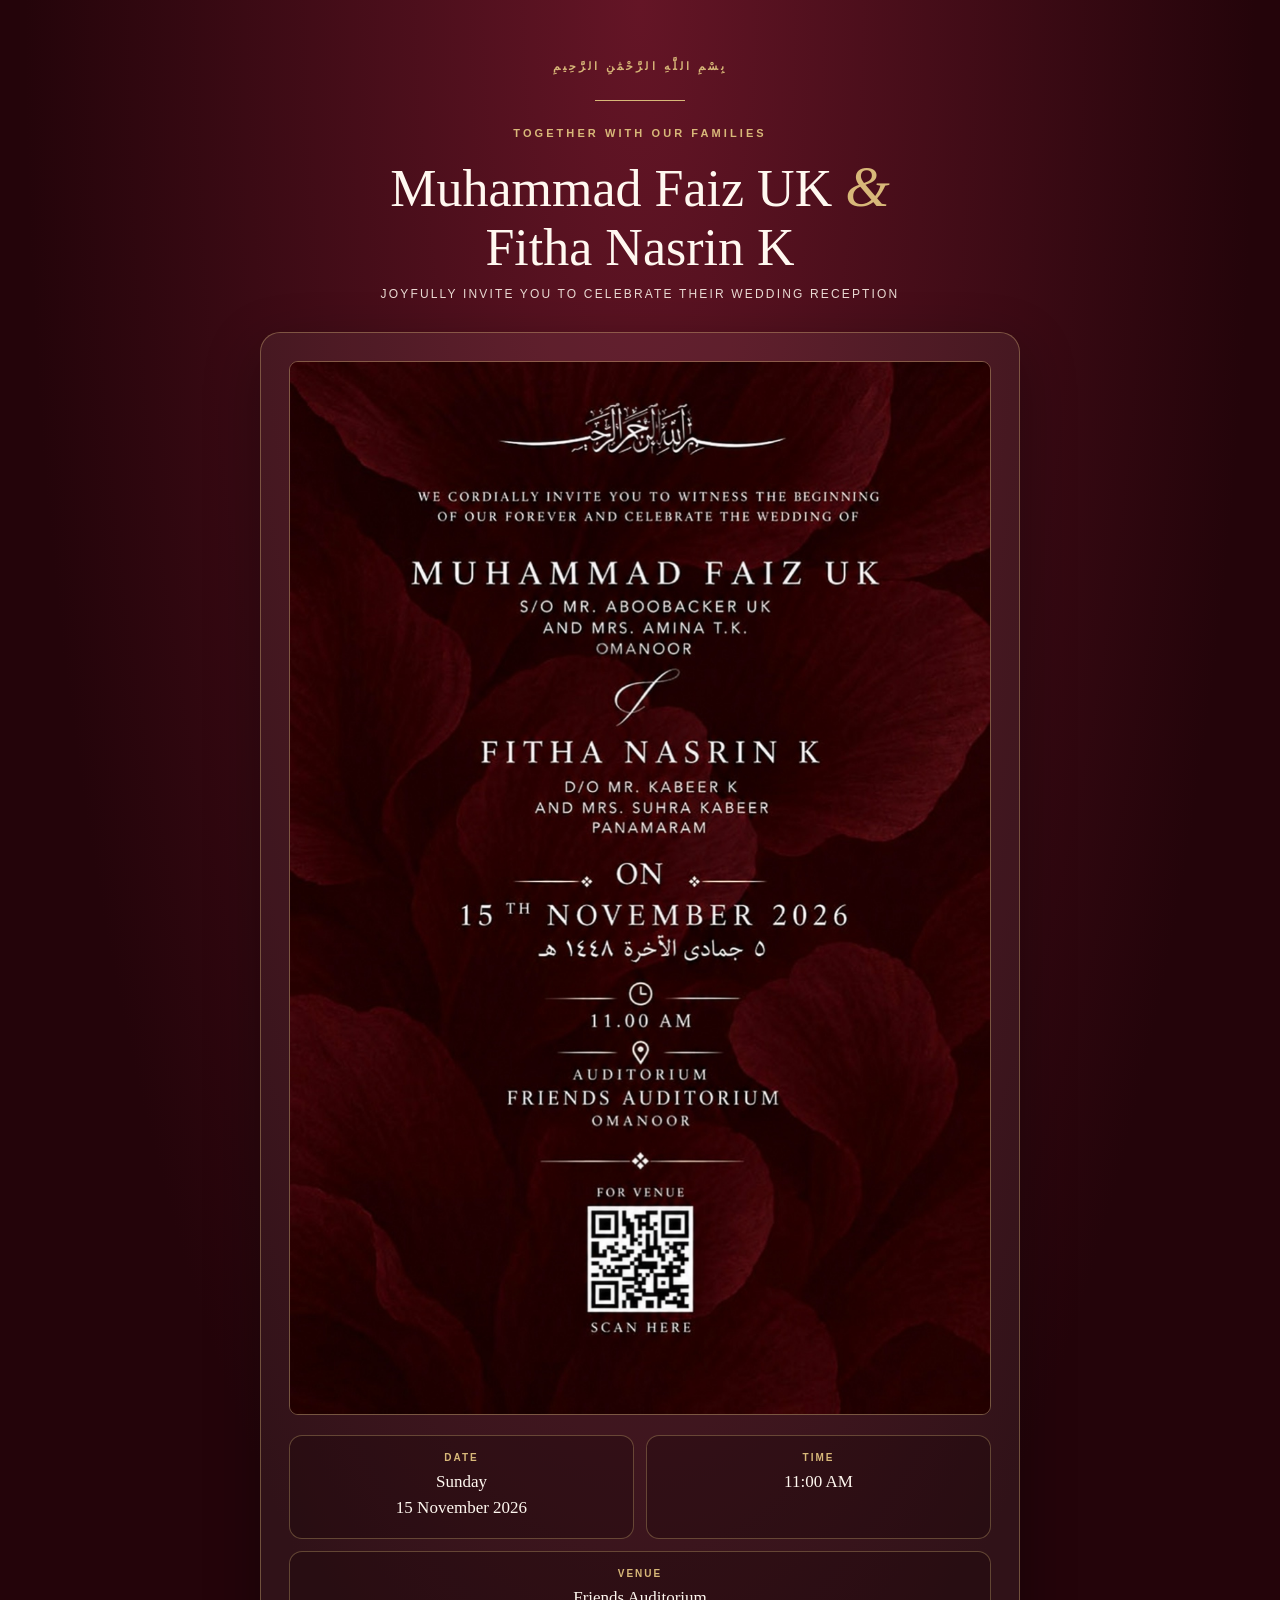
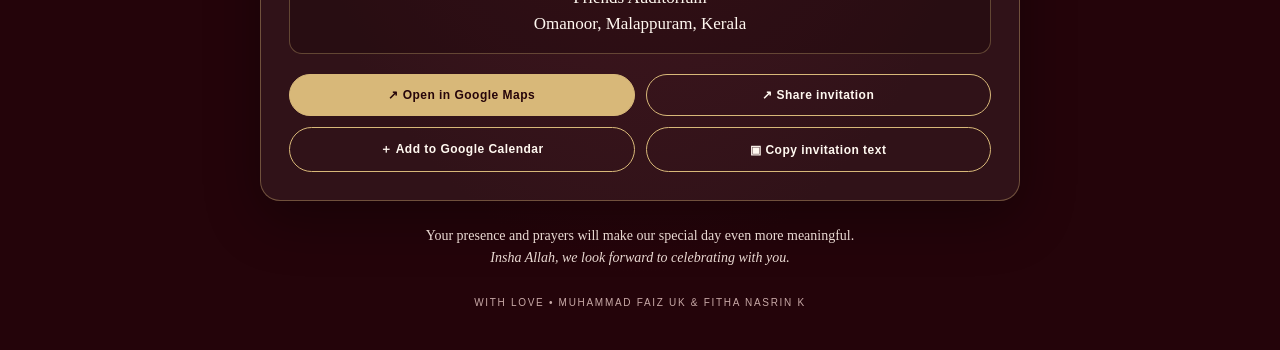
<file: faiz_fitha_wedding_invitation.html>
<!doctype html>
<html lang="en">
<head>
<meta charset="utf-8">
<meta name="viewport" content="width=device-width, initial-scale=1">
<meta name="theme-color" content="#4a0712">
<meta name="description" content="Wedding reception invitation of Muhammad Faiz UK and Fitha Nasrin K — Sunday, 15 November 2026, Friends Auditorium, Omanoor.">
<meta property="og:type" content="website">
<meta property="og:url" content="https://faiz-fitha-nasrin.vercel.app/">
<meta property="og:title" content="Muhammad Faiz UK &amp; Fitha Nasrin K — Wedding Reception Invitation">
<meta property="og:description" content="Join us in celebrating the Wedding Reception of Muhammad Faiz UK &amp; Fitha Nasrin K on Sunday, 15 November 2026, 11:00 AM onwards at Friends Auditorium, Omanoor.">
<meta property="og:image" content="https://faiz-fitha-nasrin.vercel.app/og.jpg">
<meta name="twitter:card" content="summary_large_image">
<meta name="twitter:title" content="Muhammad Faiz UK &amp; Fitha Nasrin K — Wedding Reception Invitation">
<meta name="twitter:description" content="Join us in celebrating the Wedding Reception of Muhammad Faiz UK &amp; Fitha Nasrin K on Sunday, 15 November 2026, 11:00 AM onwards at Friends Auditorium, Omanoor.">
<meta name="twitter:image" content="https://faiz-fitha-nasrin.vercel.app/og.jpg">
<title>Muhammad Faiz UK & Fitha Nasrin K — Wedding Reception Invitation</title>
<style>
:root{--wine:#4a0712;--wine2:#24040a;--gold:#d8b879;--cream:#fff8f0;--muted:#e9d9d2}
*{box-sizing:border-box}
html{scroll-behavior:smooth}
body{margin:0;background:radial-gradient(ellipse at top,#641526 0%,var(--wine2) 68%);color:var(--cream);font-family:Georgia,"Times New Roman",serif;line-height:1.55}
main{width:min(100% - 28px,760px);margin:0 auto;padding:34px 0 42px}
.hero{text-align:center;padding:24px 14px 26px}
.kicker{font:600 11px/1.6 Arial,sans-serif;letter-spacing:.28em;text-transform:uppercase;color:var(--gold)}
h1{font-size:clamp(29px,7vw,52px);line-height:1.1;font-weight:400;margin:14px 0 8px}
.amp{font-style:italic;color:var(--gold);font-size:1.1em}
.subtitle{color:var(--muted);font:12px/1.8 Arial,sans-serif;letter-spacing:.18em;text-transform:uppercase}
.rule{width:90px;height:1px;background:var(--gold);margin:24px auto}
.card{background:rgba(255,248,240,.06);border:1px solid rgba(216,184,121,.38);border-radius:20px;padding:clamp(14px,4vw,28px);box-shadow:0 18px 55px #0005}
.invite{display:block;width:100%;height:auto;border-radius:9px;border:1px solid #d8b87966}
.details{display:grid;grid-template-columns:repeat(2,minmax(0,1fr));gap:12px;margin-top:20px}
.detail{border:1px solid #d8b87955;border-radius:13px;padding:16px 12px;text-align:center;background:#18030855}
.label{font:600 10px Arial,sans-serif;letter-spacing:.2em;text-transform:uppercase;color:var(--gold)}
.value{font-size:17px;margin-top:6px}
.venue{grid-column:1/-1}
.actions{display:grid;grid-template-columns:1fr 1fr;gap:11px;margin-top:20px}
a.btn,button.btn{display:flex;align-items:center;justify-content:center;gap:8px;text-align:center;text-decoration:none;border:1px solid var(--gold);border-radius:999px;padding:13px 12px;font:600 12px Arial,sans-serif;letter-spacing:.04em;cursor:pointer}
.primary{background:var(--gold);color:#26050a}
.secondary{background:transparent;color:var(--cream)}
.note{text-align:center;color:var(--muted);font-size:14px;margin:24px 12px 0}
.footer{text-align:center;color:#c8a9a7;font:10px Arial,sans-serif;letter-spacing:.17em;text-transform:uppercase;margin-top:28px}
@media(max-width:440px){.details{grid-template-columns:1fr 1fr}.value{font-size:15px}.actions{grid-template-columns:1fr}.hero{padding-top:8px}}
</style>
</head>
<body>
<main>
  <header class="hero">
    <div class="kicker">بِسْمِ اللَّهِ الرَّحْمَٰنِ الرَّحِيمِ</div>
    <div class="rule"></div>
    <div class="kicker">Together with our families</div>
    <h1>Muhammad Faiz UK <span class="amp">&amp;</span><br>Fitha Nasrin K</h1>
    <div class="subtitle">Joyfully invite you to celebrate their wedding reception</div>
  </header>
  <section class="card" aria-label="Wedding reception invitation details">
    <img class="invite" src="[data-uri]" alt="Wedding invitation card for Muhammad Faiz UK and Fitha Nasrin K">
    <div class="details">
      <div class="detail"><div class="label">Date</div><div class="value">Sunday<br>15 November 2026</div></div>
      <div class="detail"><div class="label">Time</div><div class="value">11:00 AM</div></div>
      <div class="detail venue"><div class="label">Venue</div><div class="value">Friends Auditorium<br>Omanoor, Malappuram, Kerala</div></div>
    </div>
    <div class="actions">
      <a class="btn primary" href="https://maps.app.goo.gl/Gqu6csx588VoX52r5" target="_blank" rel="noopener">↗ Open in Google Maps</a>
      <button class="btn secondary" id="shareBtn" type="button">↗ Share invitation</button>
      <a class="btn secondary" href="https://calendar.google.com/calendar/render?action=TEMPLATE&amp;text=Wedding%20Reception%20of%20Muhammad%20Faiz%20UK%20%26%20Fitha%20Nasrin%20K&amp;dates=20261115T053000Z/20261115T073000Z&amp;details=You%20are%20cordially%20invited%20to%20the%20Wedding%20Reception%20of%20Muhammad%20Faiz%20UK%20and%20Fitha%20Nasrin%20K.&amp;location=Friends%20Auditorium%2C%20Omanoor%2C%20Malappuram%2C%20Kerala%2C%20India" target="_blank" rel="noopener">＋ Add to Google Calendar</a>
      <button class="btn secondary" id="copyBtn" type="button">▣ Copy invitation text</button>
    </div>
  </section>
  <p class="note">Your presence and prayers will make our special day even more meaningful.<br><em>Insha Allah, we look forward to celebrating with you.</em></p>
  <div class="footer">With love • Muhammad Faiz UK &amp; Fitha Nasrin K</div>
</main>
<script>
const inviteText = "Assalamu Alaikum! You are warmly invited to the Wedding Reception of Muhammad Faiz UK & Fitha Nasrin K.\\n\\nDate: Sunday, 15 November 2026\\nTime: 11:00 AM Onwards\\nVenue: Friends Auditorium, Omanoor, Malappuram, Kerala.\\nLocation: https://maps.app.goo.gl/Gqu6csx588VoX52r5\\n\\nWe would be honoured by your presence and prayers. Insha Allah!";
document.getElementById('shareBtn').addEventListener('click', async () => {
  const data = {title: 'Wedding Reception Invitation — Faiz & Fitha', text: inviteText, url: location.href};
  try {
    if (navigator.share) await navigator.share(data);
    else if (navigator.clipboard) { await navigator.clipboard.writeText(inviteText + '\\n\\n' + location.href); alert('Invitation text and webpage link copied.'); }
    else alert(inviteText);
  } catch(e) {}
});
document.getElementById('copyBtn').addEventListener('click', async () => {
  try { await navigator.clipboard.writeText(inviteText); alert('Invitation text copied. You can paste it into WhatsApp.'); }
  catch(e) { prompt('Copy your invitation text:', inviteText); }
});
</script>
</body>
</html>
</file>
